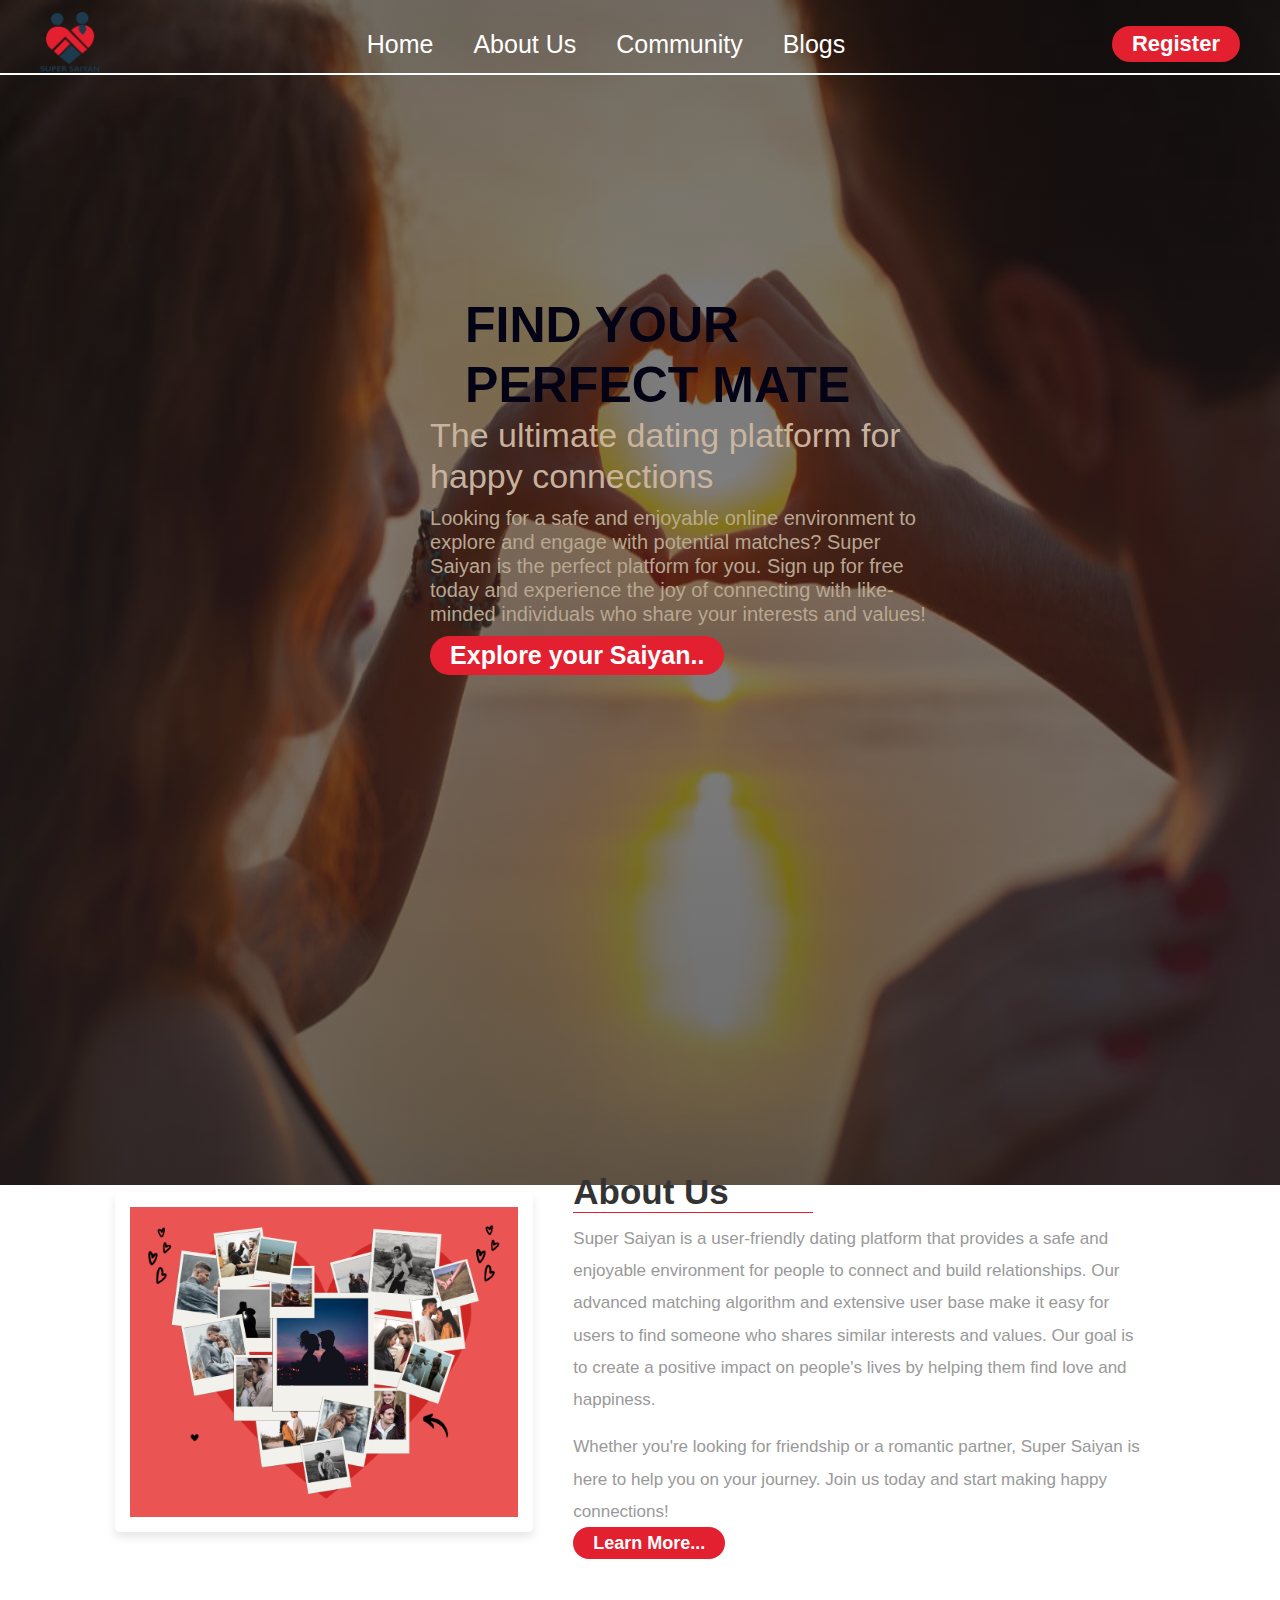
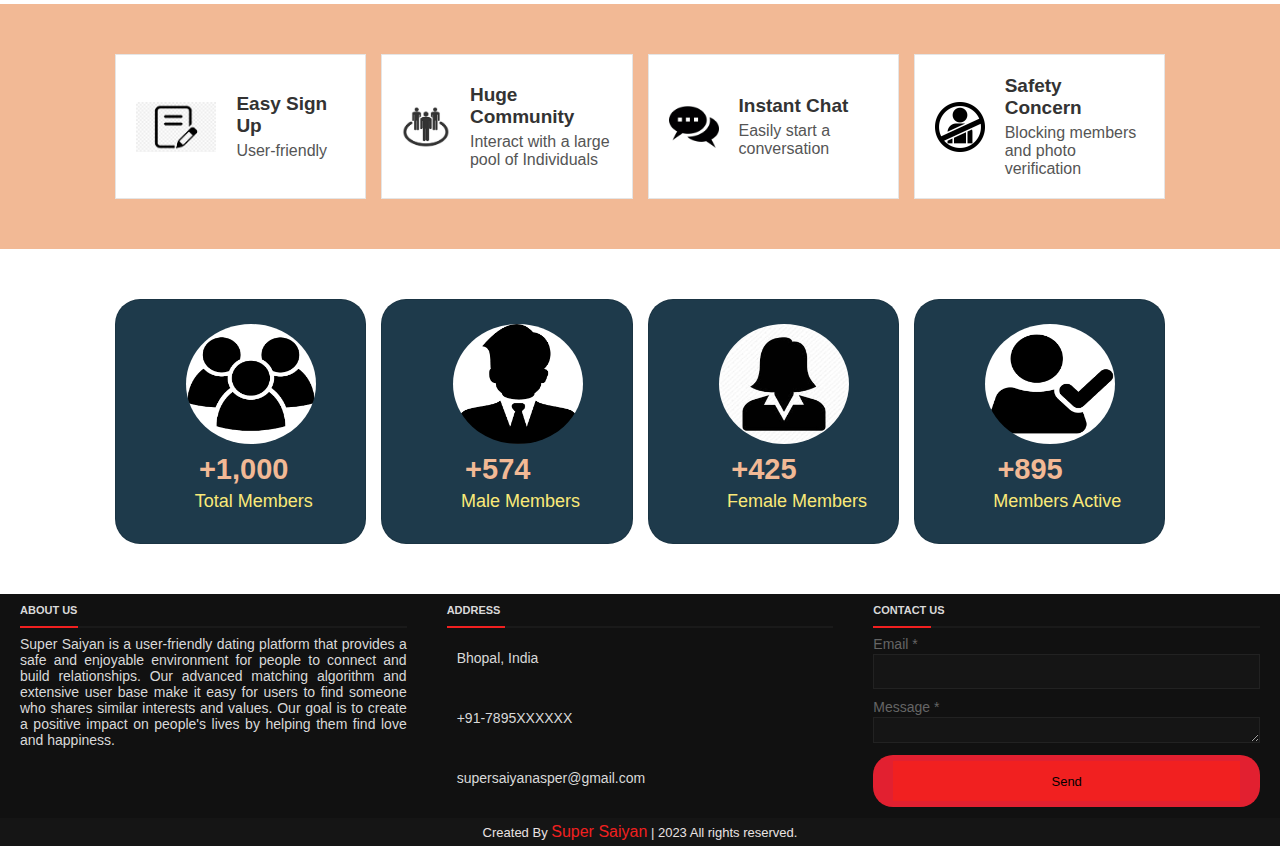
<file: index.html>
<!DOCTYPE html>
<html lang="en">
  <head>
    <meta charset="UTF-8" />
    <meta http-equiv="X-UA-Compatible" content="IE=edge" />
    <meta name="viewport" content="width=device-width, initial-scale=1.0" />
    <title>Supersaiyan</title>
    <link
      rel="stylesheet"
      href="https://cdnjs.cloudflare.com/ajax/libs/font-awesome/6.3.0/css/all.min.css"
      integrity="sha512-SzlrxWUlpfuzQ+pcUCosxcglQRNAq/DZjVsC0lE40xsADsfeQoEypE+enwcOiGjk/bSuGGKHEyjSoQ1zVisanQ=="
      crossorigin="anonymous"
      referrerpolicy="no-referrer"
    />
    <link rel="stylesheet" href="style.css" />
    <link rel="shortcut icon" href="/images/blog/favicon.ico" type="image/x-icon">
  </head>
  <body>
    <header>
      <div class="navbar">
        <div class="logo">
          <img src="./images/index/supersaiyan_logo.png" alt="" />
        </div>
        <ul class="links">
          <li><a href="index.html">Home</a></li>
          <li><a href="#About">About Us</a></li>
          <li><a href="form.html">Community</a></li>
          <!-- <li><a href="index.html">Statistics</a></li> -->
          <li><a href="blog.html">Blogs</a></li>
          <!-- <li><a href="index.html">Contact</a></li> -->
        </ul>
        <a href="form.html" class="action">Register</a>
        <div class="toggle">
          <i class="fa-solid fa-bars"></i>
        </div>
      </div>
      <div class="dropdown">
        <li><a href="index.html">Home</a></li>
        <li><a href="#About">About Us</a></li>
        <li><a href="form.html">Community</a></li>
        <!-- <li><a href="index.html">Statistics</a></li> -->
        <li><a href="blog.html">Blogs</a></li>
        <!-- <li><a href="index.html">Contact</a></li> -->
        <li><a href="form.html" class="action">Register</a></li>
      </div>
    </header>
    <div class="header-border"></div>

    <section class="home" id="home">
      <div class="content">
        <h3>FIND YOUR PERFECT MATE</h3>
        <span> The ultimate dating platform for happy connections</span>
        <p>
            Looking for a safe and enjoyable online environment to explore and engage with potential matches? Super Saiyan is the perfect platform for you.  Sign up for free today and experience the joy of connecting with like-minded individuals who share your interests and values!
        </p>
        <button class="action">
          <a href="form.html" target="_blank" id="button">Explore your Saiyan..</a>
        </button>
      </div>
    </section>

    <section class="about" id="About">
      <div class="row">
        <div class="img1">
          <img src="./images/index/1000032528.png" alt="#" />
        </div>

        <div class="content">
          <h3>About Us</h3>
          <div class="border"></div>

          <p>
            Super Saiyan is a user-friendly dating platform that provides a safe and enjoyable environment for people to connect and build relationships. Our advanced matching algorithm and extensive user base make it easy for users to find someone who shares similar interests and values. Our goal is to create a positive impact on people's lives by helping them find love and happiness. 

           
          </p>
          <p>
            Whether you're looking for friendship or a romantic partner, Super Saiyan is here to help you on your journey. Join us today and start making happy connections!
          </p>
          <a href="#" class="btn">Learn More...</a>
        </div>
      </div>
    </section>

    <section class="icons-container">
      <div class="icons">
        <img src="./images/index/images (7).png" alt="" />
        <div class="info">
          <h3>Easy Sign Up</h3>
          <span>User-friendly</span>
        </div>
      </div>

      <div class="icons">
        <img src="./images/index/community-icon-11.jpg" alt="" />
        <div class="info">
          <h3>Huge Community</h3>
          <span>Interact with a large pool of Individuals </span>
        </div>
      </div>

      <div class="icons">
        <img src="./images/index/14558.png" alt="" />
        <div class="info">
          <h3>Instant Chat</h3>
          <span>Easily start a conversation</span>
        </div>
      </div>

      <div class="icons">
        <img src="./images/index/images (8).png" alt="" />
        <div class="info">
          <h3>Safety Concern</h3>
          <span>Blocking members and photo verification</span>
        </div>
      </div>
    </section>

    <section class="stats-container">
      <div class="stats">
        <img src="./images/index/images (17).png" alt="" />
        <div class="stat-info">
          <h3>+1,000</h3>
          <span>Total Members</span>
        </div>
      </div>
      <div class="stats">
        <img src="./images/index/images (15).png" alt="" />
        <div class="stat-info">
          <h3>+574</h3>
          <span>Male Members</span>
        </div>
      </div>
      <div class="stats">
        <img src="./images/index/download (3).jpeg" alt="" />
        <div class="stat-info">
          <h3>+425</h3>
          <span>Female Members</span>
        </div>
      </div>
      <div class="stats">
        <img src="./images/index/images (18).png" alt="" />
        <div class="stat-info">
          <h3>+895</h3>
          <span>Members Active</span>
        </div>
      </div>
    </section>

        <footer>
          <div class="main-content">
            <div class="left box">
              <h2>About us</h2>
              <div class="content">
                <p>
                    Super Saiyan is a user-friendly dating platform that provides a safe and enjoyable environment for people to connect and build relationships. Our advanced matching algorithm and extensive user base make it easy for users to find someone who shares similar interests and values. Our goal is to create a positive impact on people's lives by helping them find love and happiness.
                </p>
                <div class="social">
                  <a href="https://facebook.com/coding.np"
                    ><span class="fab fa-facebook-f"></span
                  ></a>
                  <a href="#"><span class="fab fa-twitter"></span></a>
                  <a href="https://instagram.com/s_uper_saiyan?igshid=YmMyMTA2M2Y="
                    target="_blank"><span class="fab fa-instagram"></span
                  ></a>
                  <a href="https://youtube.com/c/codingnepal"
                    ><span class="fab fa-youtube"></span
                  ></a>
                </div>
              </div>
            </div>
            <div class="center box">
              <h2>Address</h2>
              <div class="content">
                <div class="place">
                  <span class="fas fa-map-marker-alt"></span>
                  <span class="text">Bhopal, India</span>
                </div>
                <div class="phone">
                  <span class="fas fa-phone-alt"></span>
                  <span class="text">+91-7895XXXXXX</span>
                </div>
                <div class="email">
                  <span class="fas fa-envelope"></span>
                  <span class="text">supersaiyanasper@gmail.com</span>
                </div>
              </div>
            </div>
            <div class="right box">
              <h2>Contact us</h2>
              <div class="content">
                <form action="#">
                  <div class="email">
                    <div class="text">Email *</div>
                    <input type="email" required />
                  </div>
                  <div class="msg">
                    <div class="text">Message *</div>
                    <textarea rows="2" cols="25" required></textarea>
                  </div>
                  <div class="btn"><button type="submit">Send</button></div>
                </form>
              </div>
            </div>
          </div>
          <div class="bottom">
            <center>
              <span class="credit"
                >Created By
                <a href="#">Super Saiyan</a> |
              </span>
              <span class="far fa-copyright"></span
              ><span> 2023 All rights reserved.</span>
            </center>
          </div>
        </footer>
 
    <script>
      const toggleBtn = document.querySelector(".toggle");
      const btnIcon = document.querySelector(".toggle i");
      const dropdownMenu = document.querySelector(".dropdown");

      toggleBtn.onclick = function () {
        dropdownMenu.classList.toggle("dropdown");
        const isOpen = dropdownMenu.classList.contains("dropdown");
        btnIcon.classList = isOpen ? "fa-solid fa-bars" : "fa-solid fa-xmark";
      };
    </script>
  </body>
</html>
</file>
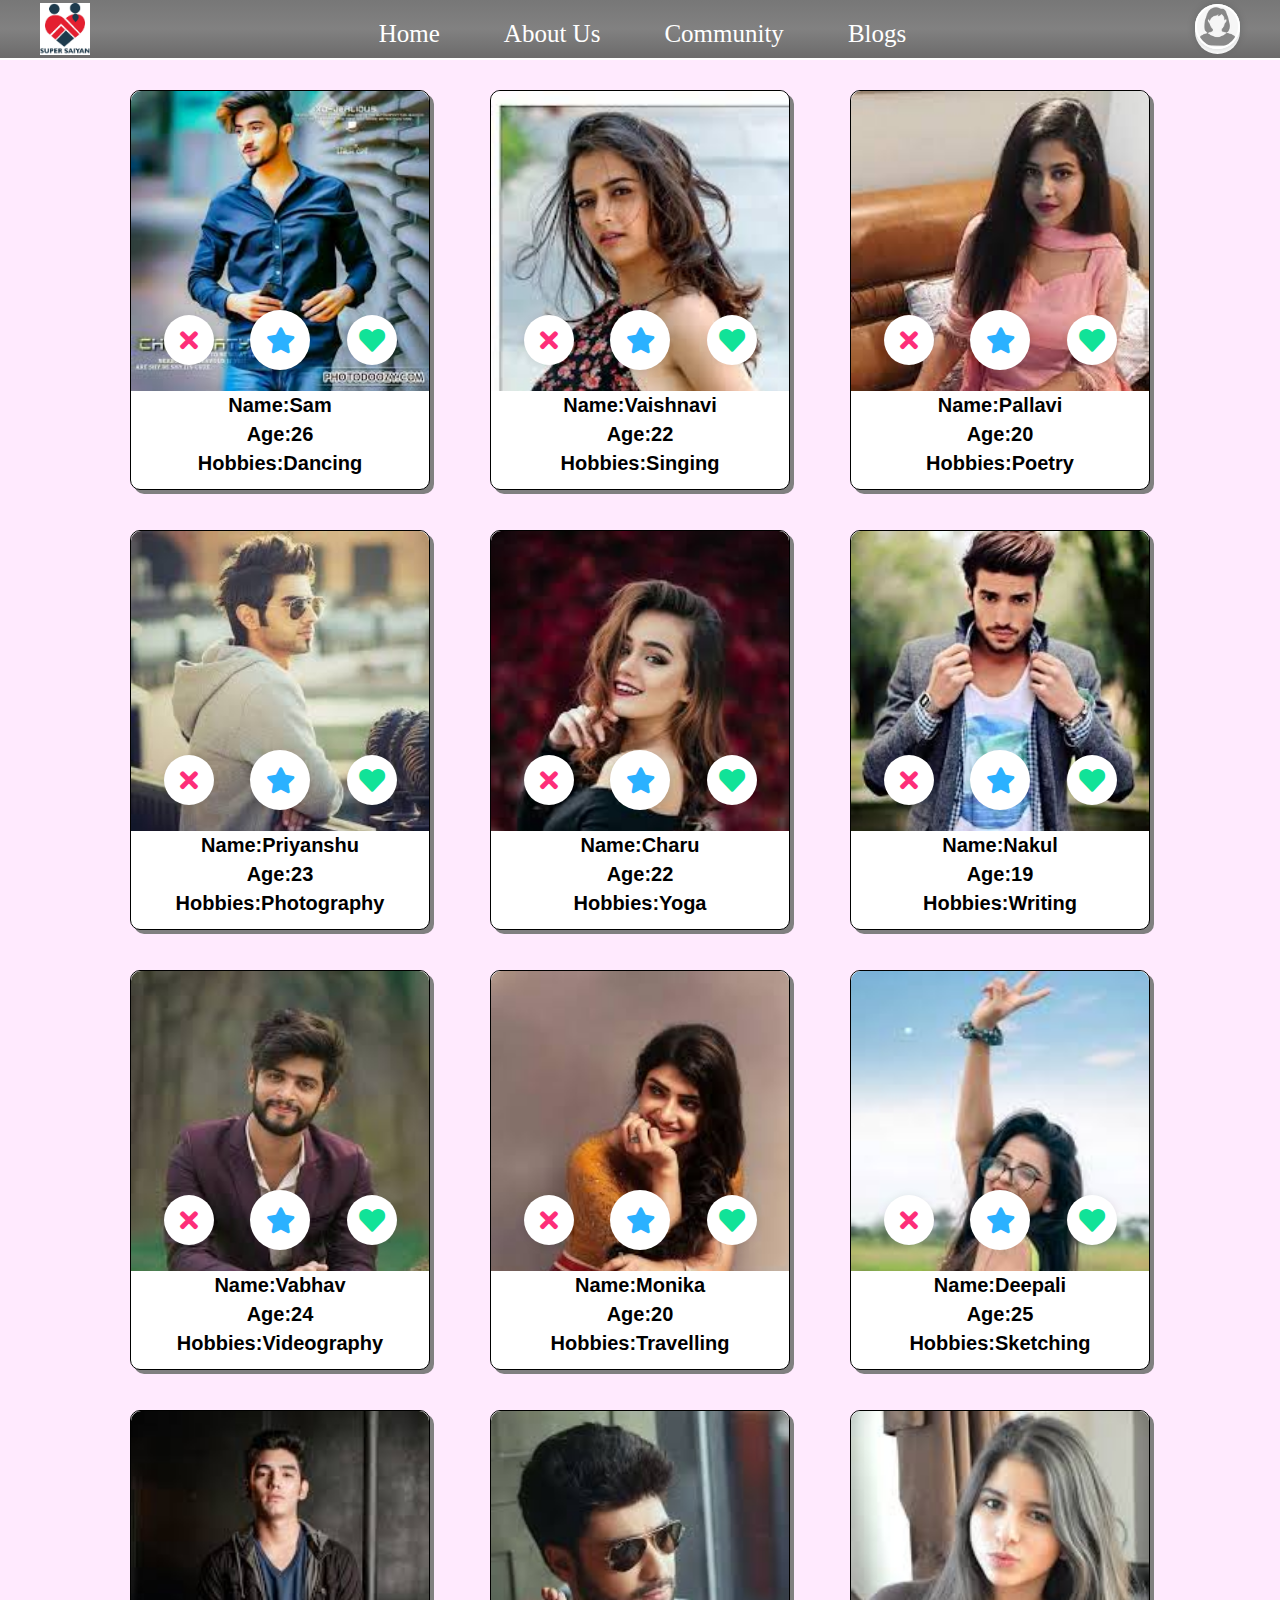
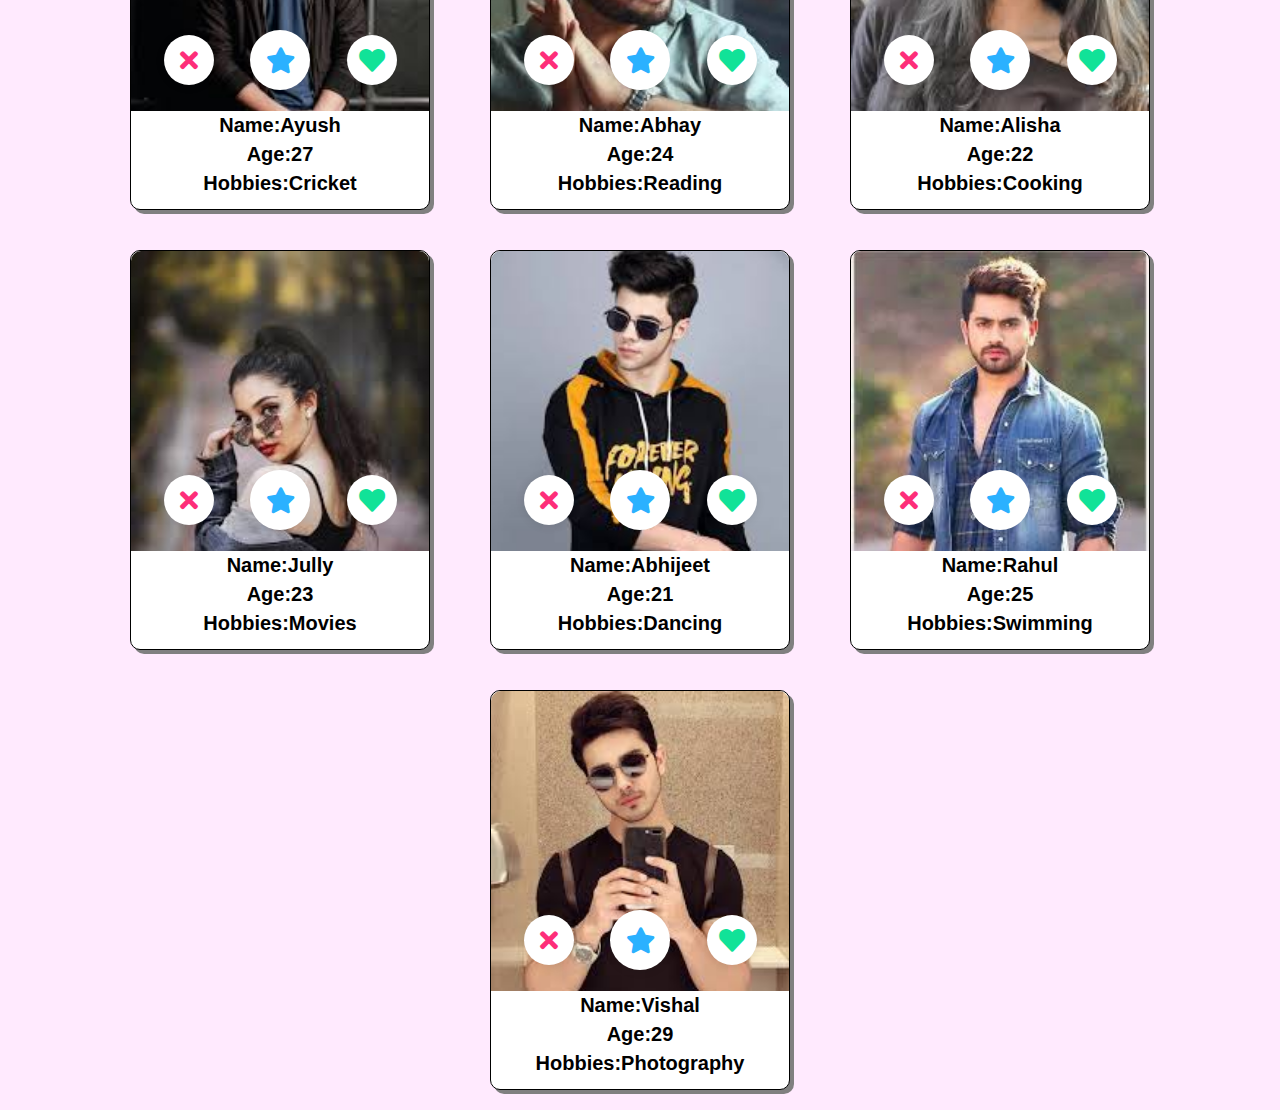
<file: community.html>
<!DOCTYPE html>
<html lang="en">
<head>
    <meta charset="UTF-8">
    <meta http-equiv="X-UA-Compatible" content="IE=edge">
    <meta name="viewport" content="width=device-width, initial-scale=1.0">
    <title>Supersaiyan/Community</title>
    <link rel="stylesheet" href="community.css">
    <link rel="stylesheet" href="https://cdnjs.cloudflare.com/ajax/libs/font-awesome/5.13.0/css/all.min.css"/>
    <link rel="stylesheet" href="https://cdnjs.cloudflare.com/ajax/libs/font-awesome/6.3.0/css/all.min.css" integrity="sha512-SzlrxWUlpfuzQ+pcUCosxcglQRNAq/DZjVsC0lE40xsADsfeQoEypE+enwcOiGjk/bSuGGKHEyjSoQ1zVisanQ==" crossorigin="anonymous" referrerpolicy="no-referrer" />
    <link rel="shortcut icon" href="/images/community/favicon.ico" type="image/x-icon">
</head>
<body>

    <header>
        <div class="navbar">
            <div class="logo"><img src="images/community/-6118549228528711158_121.jpg" alt=""></div>
            <ul class="links">
                <li><a href="index.html">Home</a></li>
                <li><a href="index.html">About Us</a></li>
                <li><a href="community.html">Community</a></li>
                <!-- <li><a href="#">Statistics</a></li> -->
                <li><a href="blog.html">Blogs</a></li>
                <!-- <li><a href="#">Contact</a></li> -->
            </ul>
            <a href="#" class="action"> <img  class="profile" src="[data-uri]" alt="" /></a>
            <div class="toggle">
                <i class="fa-solid fa-bars"></i>
            </div>
        </div>
        <div class="dropdown">
            <li><a href="index.html">Home</a></li>
            <li><a href="index.html">About Us</a></li>
            <li><a href="community.html">Community</a></li>
            <!-- <li><a href="Statistics">Statistics</a></li> -->
            <li><a href="blog.html">Blogs</a></li>
            <!-- <li><a href="Contact">Contact</a></li> -->
            <li><a href="#" class="action"> <img  class="profile" src="[data-uri]" alt="" /></a></li>                 
        </div>
        
    </header>
    <div class="header-border"></div>
    <script>
        const toggleBtn=document.querySelector('.toggle');
        const btnIcon=document.querySelector('.toggle i');
        const dropdownMenu=document.querySelector('.dropdown');

        toggleBtn.onclick = function()
        {
            dropdownMenu.classList.toggle('dropdown')
            const isOpen = dropdownMenu.classList.contains('dropdown');
            btnIcon.classList = isOpen ? "fa-solid fa-bars" : "fa-solid fa-xmark"
            
        }
    </script>


    <!-- body  -->

        
            <!-- <div class="left">
			    <div class="header">
			    	<div>
                    <img  class="profile" src="[data-uri]" alt="" />
                    <img class="profile" src="comunity/vinayak.jpg" alt="">
			    	</div>
				    <div class="profiletext">Vinayak_21</div>
			    </div>
			    <div class="menu">
                    <ul>
                        <li> <button class="matches"> <a href="#match"> Matches </a></button></li>
					    <li> <button class="messages"> <a href="#message"> Messages </a></button></li>
				    </ul>
			    </div>
                <div class="messagecontainer">
                
                    <div class="matchsection" id="match">
                        <div class="para">Your matches will be shown here!</div>
                    </div>
                    <div class="messagesection" id="message">
                        <div class="para">Your messages will be shown here!</div> 
                    </div>
                </div>
            </div> -->






            
            <div class="right">
                <!-- this is repeating thing  -->
                <div class="flexbox">
                    <div class="image" id="flexitem1">
                        <div class="buttons">
                            <div class="no">
                                <i class="fas fa-times"></i>
                            </div>
                            <div class="star">
                                <i class="fas fa-star fa"></i>
                            </div>
                            <div class="heart">
                                <i class="fas fa-heart"></i>
                            </div>
                        </div>
                    </div>         
                        <div class="content">
                              
                            <h3>Name:Sam</h3>
                            <h3>Age:26</h3>
                            <h3>Hobbies:Dancing</h3>
                        </div>
                </div>   
                <div class="flexbox">
                    <div class="image" id="flexitem2">
                        <div class="buttons">
                            <div class="no">
                                <i class="fas fa-times"></i>
                            </div>
                            <div class="star">
                                <i class="fas fa-star fa"></i>
                            </div>
                            <div class="heart">
                                <i class="fas fa-heart"></i>
                            </div>
                        </div>
                    </div>         
                        <div class="content">
                              
                            <h3>Name:Vaishnavi</h3>
                            <h3>Age:22</h3>
                            <h3>Hobbies:Singing</h3>
                        </div>
                </div>   
                <div class="flexbox">
                    <div class="image" id="flexitem3">
                        <div class="buttons">
                            <div class="no">
                                <i class="fas fa-times"></i>
                            </div>
                            <div class="star">
                                <i class="fas fa-star fa"></i>
                            </div>
                            <div class="heart">
                                <i class="fas fa-heart"></i>
                            </div>
                        </div>
                    </div>         
                        <div class="content">
                              
                            <h3>Name:Pallavi</h3>
                            <h3>Age:20</h3>
                            <h3>Hobbies:Poetry</h3>
                        </div>
                </div>   
                <div class="flexbox">
                    <div class="image" id="flexitem4">
                        <div class="buttons">
                            <div class="no">
                                <i class="fas fa-times"></i>
                            </div>
                            <div class="star">
                                <i class="fas fa-star fa"></i>
                            </div>
                            <div class="heart">
                                <i class="fas fa-heart"></i>
                            </div>
                        </div>
                    </div>         
                        <div class="content">
                              
                            <h3>Name:Priyanshu</h3>
                            <h3>Age:23</h3>
                            <h3>Hobbies:Photography</h3>
                        </div>
                </div>   
                <div class="flexbox">
                    <div class="image" id="flexitem5">
                        <div class="buttons">
                            <div class="no">
                                <i class="fas fa-times"></i>
                            </div>
                            <div class="star">
                                <i class="fas fa-star fa"></i>
                            </div>
                            <div class="heart">
                                <i class="fas fa-heart"></i>
                            </div>
                        </div>
                    </div>         
                        <div class="content">
                              
                            <h3>Name:Charu</h3>
                            <h3>Age:22</h3>
                            <h3>Hobbies:Yoga</h3>
                        </div>
                </div>   
                <div class="flexbox">
                    <div class="image" id="flexitem6">
                        <div class="buttons">
                            <div class="no">
                                <i class="fas fa-times"></i>
                            </div>
                            <div class="star">
                                <i class="fas fa-star fa"></i>
                            </div>
                            <div class="heart">
                                <i class="fas fa-heart"></i>
                            </div>
                        </div>
                    </div>         
                        <div class="content">
                              
                            <h3>Name:Nakul</h3>
                            <h3>Age:19</h3>
                            <h3>Hobbies:Writing</h3>
                        </div>
                </div>   
                <div class="flexbox">
                    <div class="image" id="flexitem7">
                        <div class="buttons">
                            <div class="no">
                                <i class="fas fa-times"></i>
                            </div>
                            <div class="star">
                                <i class="fas fa-star fa"></i>
                            </div>
                            <div class="heart">
                                <i class="fas fa-heart"></i>
                            </div>
                        </div>
                    </div>         
                        <div class="content">
                              
                            <h3>Name:Vabhav</h3>
                            <h3>Age:24</h3>
                            <h3>Hobbies:Videography</h3>
                        </div>
                </div>   
                <div class="flexbox">
                    <div class="image" id="flexitem8">
                        <div class="buttons">
                            <div class="no">
                                <i class="fas fa-times"></i>
                            </div>
                            <div class="star">
                                <i class="fas fa-star fa"></i>
                            </div>
                            <div class="heart">
                                <i class="fas fa-heart"></i>
                            </div>
                        </div>
                    </div>         
                        <div class="content">
                              
                            <h3>Name:Monika</h3>
                            <h3>Age:20</h3>
                            <h3>Hobbies:Travelling</h3>
                        </div>
                </div>   
                
                <div class="flexbox">
                    <div class="image" id="flexitem9">
                        <div class="buttons">
                            <div class="no">
                                <i class="fas fa-times"></i>
                            </div>
                            <div class="star">
                                <i class="fas fa-star fa"></i>
                            </div>
                            <div class="heart">
                                <i class="fas fa-heart"></i>
                            </div>
                        </div>
                    </div>         
                        <div class="content">
                              
                            <h3>Name:Deepali</h3>
                            <h3>Age:25</h3>
                            <h3>Hobbies:Sketching</h3>
                        </div>
                </div>   
                <div class="flexbox">
                    <div class="image" id="flexitem10">
                        <div class="buttons">
                            <div class="no">
                                <i class="fas fa-times"></i>
                            </div>
                            <div class="star">
                                <i class="fas fa-star fa"></i>
                            </div>
                            <div class="heart">
                                <i class="fas fa-heart"></i>
                            </div>
                        </div>
                    </div>         
                        <div class="content">
                              
                            <h3>Name:Ayush</h3>
                            <h3>Age:27</h3>
                            <h3>Hobbies:Cricket</h3>
                        </div>
                </div>   
                <div class="flexbox">
                    <div class="image" id="flexitem11">
                        <div class="buttons">
                            <div class="no">
                                <i class="fas fa-times"></i>
                            </div>
                            <div class="star">
                                <i class="fas fa-star fa"></i>
                            </div>
                            <div class="heart">
                                <i class="fas fa-heart"></i>
                            </div>
                        </div>
                    </div>         
                        <div class="content">
                              
                            <h3>Name:Abhay</h3>
                            <h3>Age:24</h3>
                            <h3>Hobbies:Reading</h3>
                        </div>
                </div>   
                <div class="flexbox">
                    <div class="image" id="flexitem12">
                        <div class="buttons">
                            <div class="no">
                                <i class="fas fa-times"></i>
                            </div>
                            <div class="star">
                                <i class="fas fa-star fa"></i>
                            </div>
                            <div class="heart">
                                <i class="fas fa-heart"></i>
                            </div>
                        </div>
                    </div>         
                        <div class="content">
                              
                            <h3>Name:Alisha</h3>
                            <h3>Age:22</h3>
                            <h3>Hobbies:Cooking</h3>
                        </div>
                </div>   
                <div class="flexbox">
                    <div class="image" id="flexitem13">
                        <div class="buttons">
                            <div class="no">
                                <i class="fas fa-times"></i>
                            </div>
                            <div class="star">
                                <i class="fas fa-star fa"></i>
                            </div>
                            <div class="heart">
                                <i class="fas fa-heart"></i>
                            </div>
                        </div>
                    </div>         
                        <div class="content">
                              
                            <h3>Name:Jully</h3>
                            <h3>Age:23</h3>
                            <h3>Hobbies:Movies</h3>
                        </div>
                </div>   
                <div class="flexbox">
                    <div class="image" id="flexitem14">
                        <div class="buttons">
                            <div class="no">
                                <i class="fas fa-times"></i>
                            </div>
                            <div class="star">
                                <i class="fas fa-star fa"></i>
                            </div>
                            <div class="heart">
                                <i class="fas fa-heart"></i>
                            </div>
                        </div>
                    </div>         
                        <div class="content">
                              
                            <h3>Name:Abhijeet</h3>
                            <h3>Age:21</h3>
                            <h3>Hobbies:Dancing<h3>
                        </div>
                </div>   
                <div class="flexbox">
                    <div class="image" id="flexitem15">
                        <div class="buttons">
                            <div class="no">
                                <i class="fas fa-times"></i>
                            </div>
                            <div class="star">
                                <i class="fas fa-star fa"></i>
                            </div>
                            <div class="heart">
                                <i class="fas fa-heart"></i>
                            </div>
                        </div>
                    </div>         
                        <div class="content">
                              
                            <h3>Name:Rahul</h3>
                            <h3>Age:25</h3>
                            <h3>Hobbies:Swimming</h3>
                        </div>
                </div>   
                <div class="flexbox">
                    <div class="image" id="flexitem16">
                        <div class="buttons">
                            <div class="no">
                                <i class="fas fa-times"></i>
                            </div>
                            <div class="star">
                                <i class="fas fa-star fa"></i>
                            </div>
                            <div class="heart">
                                <i class="fas fa-heart"></i>
                            </div>
                        </div>
                    </div>         
                        <div class="content">
                              
                            <h3>Name:Vishal</h3>
                            <h3>Age:29</h3>
                            <h3>Hobbies:Photography</h3>
                        </div>
                </div>   
                

            </div>


            <!-- <footer>
                <div class="main-content">
                  <div class="left box">
                    <h2>About us</h2>
                    <div class="content">
                      <p>
                          Super Saiyan is a user-friendly dating platform that provides a safe and enjoyable environment for people to connect and build relationships. Our advanced matching algorithm and extensive user base make it easy for users to find someone who shares similar interests and values. Our goal is to create a positive impact on people's lives by helping them find love and happiness.
                      </p>
                      <div class="social">
                        <a href="https://facebook.com/coding.np"
                          ><span class="fab fa-facebook-f"></span
                        ></a>
                        <a href="#"><span class="fab fa-twitter"></span></a>
                        <a href="https://instagram.com/coding.np"
                          ><span class="fab fa-instagram"></span
                        ></a>
                        <a href="https://youtube.com/c/codingnepal"
                          ><span class="fab fa-youtube"></span
                        ></a>
                      </div>
                    </div>
                  </div>
                  <div class="center box">
                    <h2>Address</h2>
                    <div class="content">
                      <div class="place">
                        <span class="fas fa-map-marker-alt"></span>
                        <span class="text">Bhopal, India</span>
                      </div>
                      <div class="phone">
                        <span class="fas fa-phone-alt"></span>
                        <span class="text">+91-7895XXXXXX</span>
                      </div>
                      <div class="email">
                        <span class="fas fa-envelope"></span>
                        <span class="text">supersaiyanasper@gmail.com</span>
                      </div>
                    </div>
                  </div>
                  <div class="right box">
                    <h2>Contact us</h2>
                    <div class="content">
                      <form action="#">
                        <div class="email">
                          <div class="text">Email *</div>
                          <input type="email" required />
                        </div>
                        <div class="msg">
                          <div class="text">Message *</div>
                          <textarea rows="2" cols="25" required></textarea>
                        </div>
                        <div class="btn"><button type="submit">Send</button></div>
                      </form>
                    </div>
                  </div>
                </div>
                <div class="bottom">
                  <center>
                    <span class="credit"
                      >Created By
                      <a href="#">Super Saiyan</a> |
                    </span>
                    <span class="far fa-copyright"></span
                    ><span> 2023 All rights reserved.</span>
                  </center>
                </div>
              </footer> -->
       
      
            
                
        </body>
        </html>
</file>
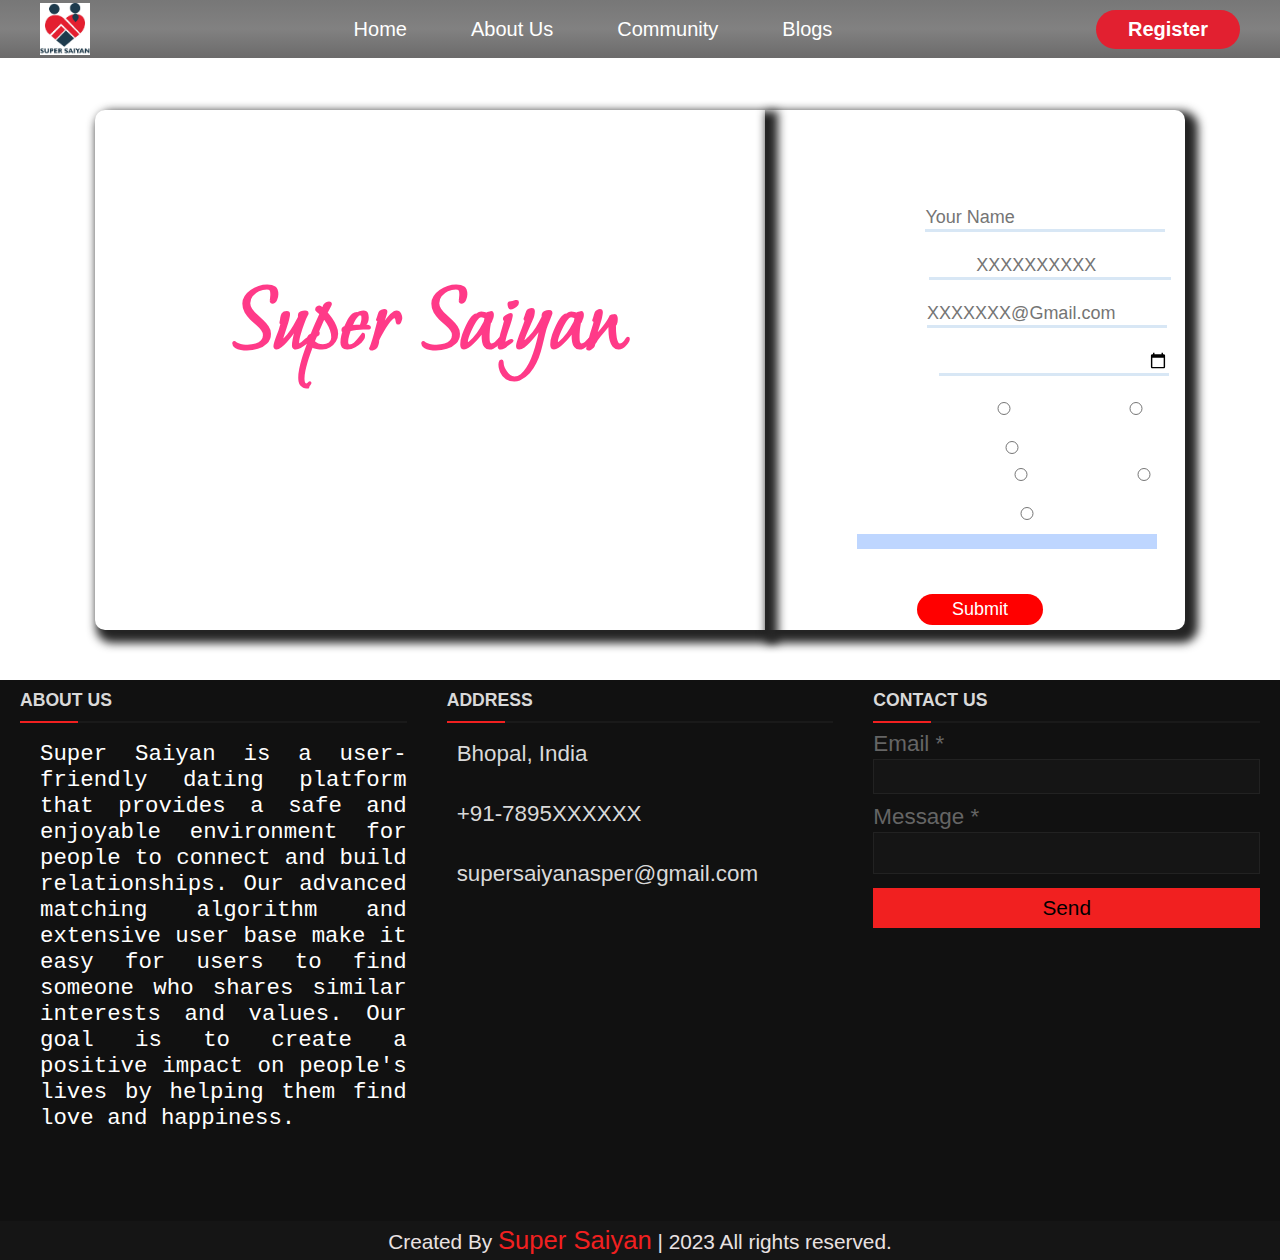
<file: form.html>
<!-- ABH MAT KR  -->

<!DOCTYPE html>
<html lang="en">
<head>
    <meta charset="UTF-8">
    <meta http-equiv="X-UA-Compatible" content="IE=edge">
    <meta name="viewport" content="width=device-width, initial-scale=1.0">
    <title>Supersaiyan/Registration</title>
    <link rel="stylesheet" href="form.css">
    <link rel="preconnect" href="https://fonts.googleapis.com">
    <link rel="preconnect" href="https://fonts.gstatic.com" crossorigin>
    <link href="https://fonts.googleapis.com/css2?family=Moon+Dance&display=swap" rel="stylesheet">
    <link href="https://fonts.googleapis.com/css2?family=Delicious+Handrawn&family=Moon+Dance&display=swap" rel="stylesheet">
    <link rel="stylesheet" href="https://cdnjs.cloudflare.com/ajax/libs/font-awesome/6.3.0/css/all.min.css" integrity="sha512-SzlrxWUlpfuzQ+pcUCosxcglQRNAq/DZjVsC0lE40xsADsfeQoEypE+enwcOiGjk/bSuGGKHEyjSoQ1zVisanQ==" crossorigin="anonymous" referrerpolicy="no-referrer" />
    <link rel="shortcut icon" href="/images/form/favicon.ico" type="image/x-icon">
</head>
<body>
    <header>
        <div class="navbar">
            <div class="logo"><img src="images/form/-6118549228528711158_121.jpg" alt=""></div>
            <ul class="links">
                <li><a href="index.html">Home</a></li>
                <li><a href="index.html">About Us</a></li>
                <li><a href="#">Community</a></li>
                <!-- <li><a href="#">Statistics</a></li> -->
                <li><a href="blog.html">Blogs</a></li>
                <!-- <li><a href="#">Contact</a></li> -->
            </ul>
            <a href="#" class="action">Register</a>
            <div class="toggle"> 
                <i class="fa-solid fa-bars"></i>
            </div>
        </div>
        <div class="dropdown">
            <li><a href="index.html">Home</a></li>
            <li><a href="index.html">About Us</a></li>
            <li><a href="#">Community</a></li>
            <!-- <li><a href="#">Statistics</a></li> -->
            <li><a href="blog.html">Blogs</a></li>
            <!-- <li><a href="#">Contact</a></li> -->
            <li><a href="#" class="action">Register</a></li>                 
        </div>
        
    </header>
    <div class="header-border"></div>
    <script>
        const toggleBtn=document.querySelector('.toggle');
        const btnIcon=document.querySelector('.toggle i');
        const dropdownMenu=document.querySelector('.dropdown');

        toggleBtn.onclick = function()
        {
            dropdownMenu.classList.toggle('dropdown')
            const isOpen = dropdownMenu.classList.contains('dropdown');
            btnIcon.classList = isOpen ? "fa-solid fa-bars" : "fa-solid fa-xmark"
            
        }
    </script>


<!-- form  -->
   
        <div class="frame">
            <div  class="image">
                <h1 class="branding"> Super Saiyan </h1>
                <h1 class="tagline">Make Happy Connections</h1>
                
            </div>
            <div class="form">
                <h1 class="heading">Register yourself here</h1>
                <!-- here is name -->



                <P>Name:</P>
                <span class="details name same">
                    <input type="text" id="name" placeholder="Your Name">
                </span>
                <!-- here is mobile no. -->



                <P>Mobile no.:</P>
                <span class="details number same">
                    +91<input type="tel" id="number" placeholder="XXXXXXXXXX" maxlength="10">
                </span>
                <!-- here is gmail -->



                <P>Gmail:</P>
                <span class="details gmail same">
                    <input type="text" id="gmail" placeholder="XXXXXXX@Gmail.com">
                </span>
                <!-- here is date of birth -->



                <P>Date of birth:</P>
                <span class="details same">
                    <input type="date" id="date" placeholder="">
                </span>
                <!-- here is gender -->



                <P>Gender:</P>
                <span class="details borderless" id="gender">

                    <span  id="male"> Male: <input class="gender" type="radio" name="gender"> </span> 
                    <span id="female"> Female: <input class="gender" type="radio" name="gender"></span>
                    <span  id="others"> Others: <input class="gender" type="radio" name="gender"></span>
                </span>
                <!-- here is marital status -->



                <P>Marital status:</P>
                <span class="details borderless" id="marital">
                    <span id="single"> Single: <input class="marital" type="radio" name="marital"></span>
                    <span id="married"> Married <input class="marital" type="radio" name="marital"></span>
                    <span id="divorced"> Divorced: <input class="marital" type="radio" name="marital"></span>
                </span>
                <!-- interest -->
                <P>Hobby:</P>
                    <textarea class="hobby" placeholder="Write your hobbies here!" rows="1" >
                        </textarea>
        
               
                 
                <div class="outerbutton">

                    <a href="community.html"><input type="submit" class=" button"></a>
                </div>
            




                

            </div> 
        </div>



        <!-- foteer  -->


        <footer>
            <div class="main-content">
              <div class="left box">
                <h2>About us</h2>
                <div class="content">
                  <p>
                      Super Saiyan is a user-friendly dating platform that provides a safe and enjoyable environment for people to connect and build relationships. Our advanced matching algorithm and extensive user base make it easy for users to find someone who shares similar interests and values. Our goal is to create a positive impact on people's lives by helping them find love and happiness.
                  </p>
                  <div class="social">
                    <a href="https://facebook.com/coding.np"
                      ><span class="fab fa-facebook-f"></span
                    ></a>
                    <a href="#"><span class="fab fa-twitter"></span></a>
                    <a href="https://instagram.com/s_uper_saiyan?igshid=YmMyMTA2M2Y="
                      ><span class="fab fa-instagram"></span
                    ></a>
                    <a href="https://youtube.com/c/codingnepal"
                      ><span class="fab fa-youtube"></span
                    ></a>
                  </div>
                </div>
              </div>
              <div class="center box">
                <h2>Address</h2>
                <div class="content">
                  <div class="place">
                    <span class="fas fa-map-marker-alt"></span>
                    <span class="text">Bhopal, India</span>
                  </div>
                  <div class="phone">
                    <span class="fas fa-phone-alt"></span>
                    <span class="text">+91-7895XXXXXX</span>
                  </div>
                  <div class="email">
                    <span class="fas fa-envelope"></span>
                    <span class="text">supersaiyanasper@gmail.com</span>
                  </div>
                </div>
              </div>
              <div class="right box">
                <h2>Contact us</h2>
                <div class="content">
                  <form action="#">
                    <div class="email">
                      <div class="text">Email *</div>
                      <input type="email" required />
                    </div>
                    <div class="msg">
                      <div class="text">Message *</div>
                      <textarea rows="2" cols="25" required></textarea>
                    </div>
                    <div class="btn"><button type="submit">Send</button></div>
                  </form>
                </div>
              </div>
            </div>
            <div class="bottom">
              <center>
                <span class="credit"
                  >Created By
                  <a href="#">Super Saiyan</a> |
                </span>
                <span class="far fa-copyright"></span
                ><span> 2023 All rights reserved.</span>
              </center>
            </div>
          </footer>
   
      


</body>
</html>
</file>
<file: style.css>
@import url("http://fonts.googleapis.com/css?family=Open+Sans:400,700");
@import url("https://fonts.googleapis.com/css?family=Poppins:400,500,600,700&display=swap");
* {
  margin: 0;
  padding: 0;
  box-sizing: border-box;
  font-family: sans-serif;
}
body {
  background-image: linear-gradient(
      rgba(21, 21, 21, 0.579),
      rgba(36, 35, 35, 0.574),
      rgba(36, 35, 35, 0.673)
    ),
    url(./images/index/IMG-20230323-WA0008.jpg);
  background-size: 100% 100%;
  background-repeat: no-repeat;
  height: 130vh;
}
html {
  font-size: 62.5%;
  scroll-behavior: smooth;
  scroll-padding-top: 6rem;
  overflow-x: hidden;
}

section {
  padding: 2rem 9%;
}
.toggle {
  color: white;
  font-size: 1.9rem;
  cursor: pointer;
  display: none;
}
li {
  list-style: none;
}
a {
  text-decoration: none;
  color: white;
  font-size: 2.5rem;
}
a:hover {
  color: #e22030;
}
header {
  position: relative;
  padding: 0 2rem;
}
.navbar {
  width: 100%;
  height: 58px;
  max-width: 1200px;
  margin: 0 auto 0;
  display: flex;
  align-items: center;
  justify-content: space-between;
  margin-top: 15px;
}
.navbar .logo img {
  width: 60px;
}
.navbar .links {
  display: flex;
  gap: 4rem;
}
.action {
  background-color: #e22030;
  color: white;
  padding: 0.5rem 2rem;
  border: none;
  border-radius: 20px;
  font-size: 2.2rem;
  font-weight: bold;
  cursor: pointer;
  transition: scale 0.2 ease;
}
.action:hover {
  background-color: white;
  color: #e22030;
  scale: 1.05;
}
.dropdown {
  display: none;
  position: absolute;
  right: 2rem;
  top: 60px;
  width: 30 px;
  background: aqua;
  backdrop-filter: blur(15px);
  border-radius: 10px;
  overflow: hidden;
  height: 0;
  transition: height 0.2s cubic-bezier(0.175, 0.885, 0.32, 1.275);
}

.navbar .toggle {
  float: right;
}

.dropdown li {
  list-style: none;
  height: 35px;
  padding-left: 45%;
  margin-top: 5px;
}
.dropdown.action {
  width: 100%;
  display: flex;
  justify-content: center;
  margin-top: 5px;
}
.header-border {
  width: 100%;
  height: 1.5px;
  background-color: rgb(255, 255, 255);
}
.home {
  display: flex;
  align-items: center;
  min-height: 90vh;
}

.home .content {
  max-width: 50rem;
  margin-left: 30%;
  margin-right: 20%;
  margin-top: 0.1%;
}

.home .content h3 {
  font-size: 5rem;
  color: #040215;
  margin-left: 7%;
  line-height: 1.2;
  margin-top: 10px;
}

.home .content span {
  font-size: 3.4rem;
  color: #ccb6a0f8;
  padding: 1rem 0;
  line-height: 1.2;
}

.home .content p {
  font-size: 2rem;
  color: rgb(184, 167, 145);
  padding: 1rem 0;
  line-height: 1.2;
}

.about .row {
  display: flex;
  align-items: center;
  gap: 4rem;
  flex-wrap: wrap;
  padding: 25rem 0;
  padding-bottom: 3rem;
}

.about .row .img1 {
  flex: 1 1 40rem;
  position: relative;
}

.about .row .img1 img {
  width: 100%;
  border: 1.5rem solid #fff;
  border-radius: 0.5rem;
  box-shadow: 0 0.5rem 1rem rgba(0, 0, 0, 0.1);
  height: 40%;
  object-fit: cover;
  margin-top: 4%;
}
.about .row .content {
  flex: 15 1 30rem;
  margin-right: 20px;
}

.about .row .content h3 {
  margin-top: 3%;
  font-size: 3.5rem;
  color: #333;
}
.border {
  width: 240px;
  height: 1px;
  background: #e22030;
}

.btn {
  background-color: #e22030;
  color: white;
  padding: 0.6rem 2rem;
  border: none;
  border-radius: 20px;
  font-size: 1.8rem;
  font-weight: bold;
  cursor: pointer;
}
.btn:hover {
  background-color: white;
  color: #e22030;
}

.about .row .content p {
  font-size: 1.7rem;
  color: #999;
  padding: 0.5rem 0;
  padding-top: 1rem;
  line-height: 1.9;
}
.icons-container {
  background: #f2b995;
  display: flex;
  flex-wrap: wrap;
  gap: 1.5rem;
  padding-top: 5rem;
  padding-bottom: 5rem;
}

.icons-container .icons {
  background: #fff;
  border: 0.1rem solid rgba(0, 0, 0, 0.1);
  padding: 2rem;
  display: flex;
  align-items: center;
  flex: 1 1 25rem;
}

.icons-container .icons img {
  height: 5rem;
  margin-right: 2rem;
}

.icons-container .icons h3 {
  color: #333;
  padding-bottom: 0.5rem;
  font-size: 1.9rem;
}

.icons-container .icons span {
  color: #555;
  font-size: 1.6rem;
}

.stats-container {
  background: white;
  display: flex;
  flex-wrap: wrap;
  gap: 1.5rem;
  padding-top: 5rem;
  padding-bottom: 5rem;
}

.stats-container .stats {
  background: #1e3a4b;
  border: 0.1rem solid rgba(0, 0, 0, 0.1);
  padding: 2rem;
  align-items: center;
  flex: 1 1 25rem;
  border-radius: 25px;
  height: 245px;
}

.stats-container .stats img {
  height: 12rem;
  width: 13rem;
  margin-left: 24%;
  margin-top: 2%;
  border-radius: 50%;
}

.stats-container .stats h3 {
  color: #f2b995;
  padding-bottom: 0.5rem;
  font-size: 2.9rem;
  margin-left: 30%;
  margin-top: 3%;
}

.stats-container .stats span {
  color: #fae978;
  font-size: 1.8rem;
  margin-left: 28%;
  margin-top: 3%;
}

footer {
  bottom: 0px;
  width: 100%;
  background: #111;
  color: #d9d9d9;
}
.main-content {
  display: flex;
}
.main-content .box {
  flex-basis: 50%;
  padding: 10px 20px;
}
.box h2 {
  font-size: 1.1rem;
  font-weight: 600;
  text-transform: uppercase;
}
.box .content {
  margin: 20px 0 0 0;
  position: relative;
}
.box .content:before {
  position: absolute;
  content: "";
  top: -10px;
  height: 2px;
  width: 100%;
  background: #1a1a1a;
}
.box .content:after {
  position: absolute;
  content: "";
  height: 2px;
  width: 15%;
  background: #f12020;
  top: -10px;
}
.left .content p {
  text-align: justify;
  font-size: 1.4rem;
}
.left .content .social {
  margin: 20px 0 0 0;
}
.left .content .social a {
  padding: 0 2px;
}
.left .content .social a span {
  height: 40px;
  width: 40px;
  background: #1a1a1a;
  line-height: 40px;
  text-align: center;
  font-size: 18px;
  border-radius: 5px;
  transition: 0.3s;
}
.left .content .social a span:hover {
  background: #f12020;
}
.center .content .fas {
  font-size: 1.4375rem;
  background: #1a1a1a;
  height: 45px;
  width: 45px;
  line-height: 45px;
  text-align: center;
  border-radius: 50%;
  transition: 0.3s;
  cursor: pointer;
}
.center .content .fas:hover {
  background: #f12020;
}
.center .content .text {
  font-size: 1.4rem;
  font-weight: 500;
  padding-left: 10px;
}
.center .content .phone {
  margin: 15px 0;
}
.right form .text {
  font-size: 1.4rem;
  margin-bottom: 2px;
  color: #656565;
}
.right form .msg {
  margin-top: 10px;
}
.right form input,
.right form textarea {
  width: 100%;
  font-size: 1.0625rem;
  background: #151515;
  padding-left: 10px;
  border: 1px solid #222222;
}
.right form input:focus,
.right form textarea:focus {
  outline-color: #3498db;
}
.right form input {
  height: 35px;
}
.right form .btn {
  margin-top: 10px;
}
.right form .btn button {
  height: 40px;
  width: 100%;
  border: none;
  outline: none;
  background: #f12020;
  font-size: 1.3rem;
  font-weight: 500;
  cursor: pointer;
  transition: 0.3s;
}
.right form .btn button:hover {
  background: #000;
  color: white;
}
.bottom center {
  padding: 5px;
  font-size: 0.9375rem;
  background: #151515;
}
.bottom center span {
  color: #e9e2e2;
  font-size: 1.3rem;
}
.bottom center a {
  color: #f12020;
  text-decoration: none;
  font-size: 1.6rem;
}
.bottom center a:hover {
  text-decoration: underline;
}
@media screen and (max-width: 900px) {
  footer {
    position: relative;
    bottom: 0px;
  }
  .main-content {
    flex-wrap: wrap;
    flex-direction: column;
  }
  .main-content .box {
    margin: 5px 0;
  }
}
@media (max-width: 992px) {
  .navbar .links,
  .navbar .action {
    display: none;
  }
  .navbar .toggle {
    display: inline-block;
    color: white;
  }

  .dropdown {
    display: block;
  }
}
@media (max-width: 576px) {
  .dropdown {
    left: 2rem;
    width: unset;
  }
}
@media (max-width: 887px) {
  .home .content h3 {
    font-size: 2rem;
    line-height: 1.9rem;
    flex-wrap: wrap;
    margin-left: -5%;
  }

  .home .content span {
    font-size: 2rem;
    line-height: 1.7rem;
    flex-wrap: wrap;
  }
  .home.content p {
    line-height: 0.2rem;
    flex-wrap: wrap;
  }
}
@media (max-width: 533px) {
  #button {
    font-size: 1.4rem;
  }
}
</file>
<file: community.css>
*{
    box-sizing: border-box;
    margin: unset;
    
}


/* NABAR */
html{
    
    scroll-behavior: smooth;
    scroll-padding-top: 6rem;
    overflow-x: hidden;
}

section{
    padding:2rem 9%;
}
.toggle{
    color: white;
    font-size: 1.9rem;
    cursor: pointer;
    display: none;
    background-color: transparent;
    background-image: none;
}
ul{
    background-color: transparent;
    background-image: none;
}
li{
    list-style: none;
    background-color: transparent;
    background-image: none;
}

.links a{
    
    text-decoration: none;
    color: white;
    font-size: 2.5rem;
    background-color: transparent;
    background-image: none;
    font-size: 25px;
}
a:hover{
    color: #e22030;
}
header{
    position: relative;
    padding: 0 2rem;
    background-image: linear-gradient(rgba(21, 21, 21, 0.579),rgba(36, 35, 35, 0.574),rgba(36, 35, 35, 0.673)),url();
    width: 100%;
}
.navbar{
    width: 100%;
    height: 58px;
    max-width: 1200px;
    margin: 0 auto 0;
    display: flex;
    align-items: center;
    justify-content: space-between;
    background-color: transparent;
    background-image: none;
  
}
.navbar .logo img{
    width: 50px;
    padding-top: 4px;
     background-color: transparent;
    background-image: none;
}
.navbar .links{
    display: flex;
    gap: 4rem;    
}
.action{
    color: white;
    border: none;
    border-radius: 40px;
    font-size: 2.2rem;
    font-weight: bold;
    cursor: pointer;
    transition: scale 0.2 ease;
    background-color: transparent;
    background-color: white;
    font-size: 20px; 
    background-image: none;
}
.action:hover{
    background-color:white;
    color:#e22030;
    scale: 1.05;
}
.dropdown{
    display: none;
    position: absolute;
    right: 2rem;
    top: 60px;
    width:30 px;
    background:aqua;
    backdrop-filter: blur(15px);
    border-radius: 10px;
    overflow: hidden;
    height: 0;
    transition: height 0.2s cubic-bezier(0.175,0.885,0.32,1.275);
    background-image: linear-gradient(rgba(21, 21, 21, 0.579),rgba(36, 35, 35, 0.574),rgba(36, 35, 35, 0.673)),url();

}

.navbar .toggle{
    float:right;
}
.fa-solid{ 
    background-image: none;
    background-color: transparent;
}

.dropdown li{
    list-style: none;
    height: 35px;
    padding-left: 45%;
    background-image: linear-gradient(rgba(21, 21, 21, 0.579),rgba(36, 35, 35, 0.574),rgba(36, 35, 35, 0.673)),url();
} 
    

.dropdown.action{
    width: 100%;
    display: flex;
    justify-content:center;
}
.header-border{
    width: 100%;
    height: 1.5px;
    background-color: rgb(255, 255, 255);
}
@media(max-width:992px){
    .navbar .links,
    .navbar .action{
        display: none;
    }
    .navbar .toggle{
        display:inline-block;
        color:white;
    }

    .dropdown{
        display: block;
    }
}
@media(max-width:576px){
    .dropdown{
        left: 2rem;
        width: unset;
    }
}






/* body    */







.left{
    display: none;
	width: 350px;
    height: 100vh;
	background-color: #e7d2e6;
	/* border: 5px solid black; */
    position: fixed;
    top: 0px;
    box-shadow: 0px 10px 10px 0 rgba(0, 20, 20, 0.2);
    z-index: 10;
    /* margin-top: 60px; */
   }
.header {
	background-image: linear-gradient(rgba(21, 21, 21, 0.579),rgba(36, 35, 35, 0.574),rgba(36, 35, 35, 0.673)),url();
	width: 100%;
	height: 58px;
	
	display: flex;
	align-items: center;
	padding: 0 20px;
}
.profile{
    width: 45px;
    height: 45px;
    border-radius: 40px;
    border: 2px solid #fff;
    box-shadow: 0 1px 8px 0 rgba(0, 20, 20, 0.2);
}
.profiletext{
    padding: 0px 0px 0px 17px;
    font-size: x-large;
    color: white;
    font-weight: 500;
}
ul{
    display: flex;
	padding: 10px 10px 0px 10px;
}
li{
    list-style: none;
	margin: auto
}
.messages,.matches{
    padding: 0px 25px 8px 25px;
    font-size: large;
	font-weight: 400;
    background: none;
    border-style: none;
}
a{
    color: black;
    text-decoration: none;
}
.messages:hover{
	border-bottom: 3px solid red;
    border-radius: 2px;
	padding-bottom: unset;
}
.matches:hover{
    border-bottom: 3px solid red;
    border-radius: 2px;
	padding-bottom: unset;

}
.messages:focused{
	border-bottom: 3px solid red;
    border-radius: 2px;
	padding-bottom: unset;
}
.matches:focus{
    border-bottom: 3px solid red;
    border-radius: 2px;
	padding-bottom: unset;
}
.messagecontainer{
    /* border: 2px solid; */
    min-width: 350px;
    height: 100%;
    display: flex;
    overflow-x: auto;
    transition: 0.5s;
}
.messagecontainer::-webkit-scrollbar{
    display:none;
}
.matchsection{
    /* border: 2px solid red; */
    min-width: 350px;
    height: auto;
    background-image: url("comunity/matchbackground.jpg");
    background-repeat: no-repeat;
    background-size: cover;
}
.messagesection{
    /* border: 2px solid red; */
    min-width: 350px;
    height: auto;
    
    background-image: url(comunity/messagebackground.jpg);
    background-repeat: no-repeat;
    background-size: cover;
}
.para{
    border: 2px ;
    padding: 10px 10px 10px 10px;
    margin: 0px 20px 0px 20px;
    border-radius: 20px;
    text-align: center;
    font-size: large;
    color: #fff;
    background-color: rgb(180 98 46 / 58%);
}





.right{
    /* border: 2px solid rgb(154, 54, 54); */
    width: 100%;
    display: flex;
    flex-wrap: wrap;

    padding-top: 10px;
    justify-content: center;
    /* margin: 0px 0px 150px 0px ; */
    background-color: #ffeafe;


}
  /* profileflexbox */
  .flexbox{
    margin: 20px 30px 20px 30px;
   border: 1px solid black;
   display: flex;
   flex-direction: column;
   border-radius: 10px;
   box-shadow: 4px 4px grey;
   width: 300px;
   height: 400px;
   box-sizing: border-box;
   background-color: white;
 
  }
  .image{
    /* border: 2px solid black; */
    width: 100%;
    height: 300px;
    box-sizing: border-box;
    border-top-right-radius: 10px;
    border-top-left-radius: 10px;
    background-size: cover;
  }


/* butttons  */



.buttons {
	margin: 215px 0px 0px 0px ;
	display: flex;
	align-items: center;
    justify-content: space-evenly;
}

.buttons .no i {
	color: #fd2e79;
	font-size: 26px;
}

.buttons .star i {
	color: #2bb1ff;
	font-size: 26px;
}

.buttons .heart i {
	color: #11e298;
	font-size: 26px;
}

.buttons .no,
.buttons .star,
.buttons .heart {
	background-color: #fff;
	width: 50px;
	height: 50px;
	box-shadow: 0 1px 10px 0 rgba(0, 20, 20, 0.1);
	display: flex;
	justify-content: center;
	align-items: center;
	border-radius: 70px;
	margin: 4px;
	transition: 0.2s transform;
}

.buttons .no:hover,
.buttons .star:hover,
.buttons .heart:hover {
	transform: scale(1.1);
}

.buttons .star {
	width: 60px;
	height: 60px;
}








/* .content */










  .content{
    /* border: 2px solid red; */
    width: 100%;
    height: 40px;
    padding-top: 0px;
    border-bottom-right-radius: 10px;
    border-bottom-left-radius: 10px;
    justify-self: center;
    text-align: center;
    background-color: white;
  }
  .content h3{
    text-align: center;
    padding: 3px;
    @import url('https://fonts.googleapis.com/css2?family=Roboto:wght@300&display=swap');
    font-family: 'Roboto', sans-serif;
    font-size: 20px;
}
/* hovereffecr */
.flexbox:hover{
    transition: 0.5s;
}
  




/* data  */

#flexitem1{
    background-image: url("images/community/images\ \(1\).jpg");
}
#flexitem2{
    background-image: url("images/community/images\ \(15\).jpg");
}
#flexitem3{
    background-image: url("images/community/images\ \(14\).jpg");
}
#flexitem4{
    background-image: url("images/community/images\ \(3\).jpg");
}
#flexitem5{
    background-image: url("images/community/images\ \(10\).jpg");
}
#flexitem6{
    background-image: url("images/community/images\ \(2\).jpg");
}
#flexitem7{
    background-image: url("images/community/images\ \(9\).jpg");
}
#flexitem8{
    background-image: url("images/community/images\ \(16\).jpg");
}
#flexitem9{
    background-image: url("images/community/images\ \(11\).jpg");
}
#flexitem10{
    background-image: url("images/community/images\ \(4\).jpg");
}
#flexitem11{
    background-image: url("images/community/images\ \(5\).jpg");
}
#flexitem12{
    background-image: url("images/community/images\ \(12\).jpg");
}
#flexitem13{
    background-image: url("images/community/images\ \(13\).jpg");
}
#flexitem14{
    background-image: url("images/community/images\ \(6\).jpg");
}
#flexitem15{
    background-image: url("images/community/images\ \(7\).jpg");
}
#flexitem16{
    background-image: url("images/community/images\ \(8\).jpg");
}












/* resposiv */



@media (max-width: 690px) {
    .left{
        display: none;
    }
    .right{
        margin: unset;
    }
}




/* footer  */




 
footer {
    bottom: 0px;
    width: 100%;
    background: #111;
    color: #d9d9d9;
  }
  .main-content {
    display: flex;
  }
  .main-content .box {
    flex-basis: 50%;
    padding: 10px 20px;
        background-color: black;
        background-image: none;
  }
  .box h2 {
    font-size: 1.1rem;
    font-weight: 600;
    text-transform: uppercase;
  }
  .box .content {
    margin: 20px 0 0 0;
    position: relative;
  }
  .box .content:before {
    position: absolute;
    content: "";
    top: -10px;
    height: 2px;
    width: 100%;
    background: #1a1a1a;
  }
  .box .content:after {
    position: absolute;
    content: "";
    height: 2px;
    width: 15%;
    background: #f12020;
    top: -10px;
  }
  .left .content p {
    text-align: justify;
    font-size: 1.4rem;
  }
  .left .content .social {
    margin: 20px 0 0 0;
  }
  .left .content .social a {
    padding: 0 2px;
  }
  .left .content .social a span {
    height: 40px;
    width: 40px;
    background: #1a1a1a;
    line-height: 40px;
    text-align: center;
    font-size: 18px;
    border-radius: 5px;
    transition: 0.3s;
  }
  .left .content .social a span:hover {
    background: #f12020;
  }
  .center .content .fas {
    font-size: 1.4375rem;
    background: #1a1a1a;
    height: 45px;
    width: 45px;
    line-height: 45px;
    text-align: center;
    border-radius: 50%;
    transition: 0.3s;
    cursor: pointer;
  }
  .center .content .fas:hover {
    background: #f12020;
  }
  .center .content .text {
    font-size: 1.4rem;
    font-weight: 500;
    padding-left: 10px;
  }
  .center .content .phone {
    margin: 15px 0;
  }
  .right form .text {
    font-size: 1.4rem;
    margin-bottom: 2px;
    color: #656565;
  }
  .right form .msg {
    margin-top: 10px;
  }
  .right form input,
  .right form textarea {
    width: 100%;
    font-size: 1.0625rem;
    background: #151515;
    padding-left: 10px;
    border: 1px solid #222222;
  }
  .right form input:focus,
  .right form textarea:focus {
    outline-color: #3498db;
  }
  .right form input {
    height: 35px;
  }
  .right form .btn {
    margin-top: 10px;
  }
  .right form .btn button {
    height: 40px;
    width: 100%;
    border: none;
    outline: none;
    background: #f12020;
    font-size: 1.3rem;
    font-weight: 500;
    cursor: pointer;
    transition: 0.3s;
  }
  .right form .btn button:hover {
    background: #000;
    color: white;
  }
  .bottom center {
    padding: 5px;
    font-size: 0.9375rem;
    background: #151515;
  }
  .bottom center span {
    color: #e9e2e2;
    font-size: 1.3rem;
  }
  .bottom center a {
    color: #f12020;
    text-decoration: none;
    font-size: 1.6rem;
  }
  .bottom center a:hover {
    text-decoration: underline;
  }
  .email,.place{
    background-color: black;
    background-image: none;
  }
  @media screen and (max-width: 900px) {
    footer {
      position: relative;
      bottom: 0px;
    }
    .main-content {
      flex-wrap: wrap;
      flex-direction: column;
    }
    .main-content .box {
      margin: 5px 0;
    }
  }
</file>
<file: form.css>
@import url("https://fonts.googleapis.com/css?family=Poppins:400,500,600,700&display=swap");


*{
    /* background-color: rgb(255 219 200); */
     /* background-image: url(https://img.freepik.com/free-photo/peaceful-view-sunset-light_23-2148851751.jpg?w=1060&t=st=1679649179~exp=1679649779~hmac=ccea5a9b142c6c502fe998de3e4a475538ea91aea0ad2477105cdf917abf1c61);
    background-repeat: no-repeat; 
    background-size: cover; */
    justify-content: center;
    margin: 0;
    padding: 0;
    box-sizing: border-box;
    font-family: sans-serif;
}
 
/* NABAR */
html{
    
    scroll-behavior: smooth;
    scroll-padding-top: 6rem;
    overflow-x: hidden;
}

section{
    padding:2rem 9%;
}
.toggle{
    color: white;
    font-size: 1.9rem;
    cursor: pointer;
    display: none;
    background-color: transparent;
    background-image: none;
}
ul{
    background-color: transparent;
    background-image: none;
}
li{
    list-style: none;
    background-color: transparent;
    background-image: none;
}
a{
    
    text-decoration: none;
    color: white;
    font-size: 2.5rem;
    background-color: transparent;
    background-image: none;
    font-size: 20px;
}
a:hover{
    color: #e22030;
}
header{
    position: relative;
    padding: 0 2rem;
    background-image: linear-gradient(rgba(21, 21, 21, 0.579),rgba(36, 35, 35, 0.574),rgba(36, 35, 35, 0.673)),url();
}
.navbar{
    width: 100%;
    height: 58px;
    max-width: 1200px;
    margin: 0 auto 0;
    display: flex;
    align-items: center;
    justify-content: space-between;
    background-color: transparent;
    background-image: none;
}
.navbar .logo img{
    width: 50px;
    padding-top: 4px;
     background-color: transparent;
    background-image: none;
}
.navbar .links{
    display: flex;
    gap: 4rem;    
}
.action{
    color: white;
    padding: 0.5rem 2rem;
    border: none;
    border-radius: 20px;
    font-size: 2.2rem;
    font-weight: bold;
    cursor: pointer;
    transition: scale 0.2 ease;
    background-color: transparent;
    background-color:#e22030;
    font-size: 20px;

    
    background-image: none;
}
.action:hover{
    background-color:white;
    color:#e22030;
    scale: 1.05;
}
.dropdown{
    display: none;
    position: absolute;
    right: 2rem;
    top: 60px;
    width:30 px;
    background:aqua;
    backdrop-filter: blur(15px);
    border-radius: 10px;
    overflow: hidden;
    height: 0;
    transition: height 0.2s cubic-bezier(0.175,0.885,0.32,1.275);
    background-image: linear-gradient(rgba(21, 21, 21, 0.579),rgba(36, 35, 35, 0.574),rgba(36, 35, 35, 0.673)),url();

}

.navbar .toggle{
    float:right;
}
.fa-solid{ 
    background-image: none;
    background-color: transparent;
}

.dropdown li{
    list-style: none;
    height: 35px;
    padding-left: 45%;
    background-image: linear-gradient(rgba(21, 21, 21, 0.579),rgba(36, 35, 35, 0.574),rgba(36, 35, 35, 0.673)),url();
} 
    

.dropdown.action{
    width: 100%;
    display: flex;
    justify-content:center;
}
.header-border{
    width: 100%;
    height: 1.5px;
    background-color: rgb(255, 255, 255);
}
@media(max-width:992px){
    .navbar .links,
    .navbar .action{
        display: none;
    }
    .navbar .toggle{
        display:inline-block;
        color:white;
    }

    .dropdown{
        display: block;
    }
}
@media(max-width:576px){
    .dropdown{
        left: 2rem;
        width: unset;
    }
}

/* REGISTRATION PAGE  */
.body{
    justify-content: center;
}




.frame{
    /* border: 2px solid; */
    display: flex;
    flex-wrap: wrap;
    justify-content: center;
    margin: 0px 0px 0px 0px;
    border-radius: 12px;
    padding: 50px 0px 50px 0px;
    overflow: auto;
    border-bottom-left-radius: 10px;
    background-color: transparent;
    background-image: none;
    background-image: url(https://img.freepik.com/free-photo/peaceful-view-sunset-light_23-2148851751.jpg?w=1060&t=st=1679649179~exp=1679649779~hmac=ccea5a9b142c6c502fe998de3e4a475538ea91aea0ad2477105cdf917abf1c61);
    background-repeat: no-repeat; 
    background-size: cover;
}
.image{
    width: 670px;
    height: 520px;
    margin: 0px 0px -4px 0px;
    border-bottom-left-radius: 10px;
    border-top-left-radius: 10px;
    transition: 0.1s;
    box-shadow:7px 7px rgb(94, 151, 161) ;  
    background-image: url("https://cdn.pixabay.com/photo/2016/11/21/13/17/couple-1845334_960_720.jpg");
    box-shadow: 7px 7px 10px 6px #242424 ;
}
.branding{
    background-color: transparent;
    background-image: none;
    color: #ff3a88;
    text-align: center;
    margin:140px 0px 0px 0px;
    font-size: 100px;
    font-family:'Moon Dance', cursive;
}
.tagline{
    background-color: transparent;
    background-image: none;
    color: #ffffff;
    text-align: center;
    margin-top:0px;
    font-size: 70PX;
    font-weight: 100;
    font-family: Delicious Handrawn;
}
.image:hover{
    width: 670px;
}
.form{ 
    
    background-image:url(https://img.freepik.com/free-photo/two-people-fall-love-shadow_181624-43697.jpg?w=360&t=st=1679652317~exp=1679652917~hmac=d7e4dadc8ddd46653900c6e485d1450ec735ef95314631e81242cd4a80fb50df);
    background-repeat: no-repeat;
    background-size: cover;
    background-color: transparent;
    padding: 0px 0px 0px 10px;
    margin: 0px 0px 0px 0px;
    width: 420px;
    height: 520px;
    border-bottom-right-radius: 10px;
    border-top-right-radius: 10px;
    box-shadow: 10px 10px transparent;
    overflow:auto;
    transition: 0.5s;
    box-shadow: 7px 7px 10px 6px #242424 ;
    
}
.form:hover{
    width: 420px;
}
.form::-webkit-scrollbar{
    display:none;
}
.heading{
    background-image: none;
    background-color: transparent;
    color: white;
    margin: 20px 40px 10px 40px;
    font-family: monospace;
}
.details{
    background-image: none;
    background-color:transparent;
    border-bottom: 3px solid  rgb(216, 231, 245);
    margin: 0px 20px 40px 5px;
    padding: 0px 0px 3px 0px;
    color: white;
  
    
}
.details:hover{
    border-bottom: 3px solid #c98ec5;
}
p{
    background-image: none;
    background-color:transparent;
    color: white;
    display: inline-block;
    margin: 10px 0px 20px 20px;
    font-family: monospace;
    font-size: large;
}
input{
    background-image: none;
    margin: 0px 0px 0px 0px;
    background-color:transparent;
    padding: 0px 0px 0px 0px;
    border-style:none;
    font-size: large;
    color: white;
    width: 240px;
}
input:focus{
    outline: none;
}
.name{
    margin: 0px 0px 0px 78px;
}
.number{
    margin: 0px 20px 0px 24px;

}
.gmail{
    margin: 0px 0px 0px 70px;
}
#number{
    margin: 0px 0px 0px 20px;
    width: 195px;
}
#date{
    width: 230px;
}
.gender{
    width: 20px;

}

.gender:focus{
    background-color: #f2b995;
}
#male{
    background-image: none;
    background-color:transparent;
    margin: 0px 40px 0px 70px;
}
#female{
    background-image: none;
    background-color:transparent;
    margin: 0px 30px 0px 5px;
}
#others{
    background-image: none;
    background-color:transparent;
    margin: 0px 100px 0px 170px;
}

.borderless{
    
    border-bottom: none;
    margin: 0px 66px 0px 14px;
}

.borderless:hover{
    border-bottom: none;
}
.marital{
    width: 20px;
}
#single{
    background-image: none;
    background-color:transparent;
    margin: 0px 40px 0px 0px;
}
#married{
    background-image: none;
    background-color:transparent;
    margin: 0px 30px 0px 0px;
}
#divorced{
    background-image: none;
    background-color:transparent;
    margin: 0px 50px 0px 170px;
}
.hobby{
    margin: 10px 0px 0px 0px ;
    background-color: rgb(87 149 255 / 39%);
    background-image: none;
    border-style: none;
    outline: none;
    color: #ffffff;
    width: 300px;
}
textarea{
resize: none;
}

.button{
    border-radius: 20px;
    background-color: red;
    margin: 20px 0px 0px 0px; 
    width: unset;
    padding: 5px 35px 5px 35px;
    
}
.button:hover{
    cursor: pointer;
    zoom: 110%;   
}
.outerbutton{
    background-color:transparent;
    text-align: center;
    justify-content: center;
    border-radius: 10px;
    background-image: none;
}
@media(max-width:1280px) {
    .frame{
        /* background-color: rgb(255 219 200); */
        background-image: url(https://img.freepik.com/free-photo/peaceful-view-sunset-light_23-2148851751.jpg?w=1060&t=st=1679649179~exp=1679649779~hmac=ccea5a9b142c6c502fe998de3e4a475538ea91aea0ad2477105cdf917abf1c61);
        background-repeat: no-repeat;
        background-size: cover;
        justify-content: center;
    }
}

@media(max-width:1080px) {
    .image{
        display: none;
        
    }
    .frame{
        /* background-color: rgb(255 219 200); */
        background-image: url(https://img.freepik.com/free-photo/inspiring-view-sunrise-light_23-2148851737.jpg?w=360&t=st=1679650813~exp=1679651413~hmac=54cca74233f58233f83109f1e190ce2077331d32c8dbae3d26f19af38ee46aa7);
        background-repeat: no-repeat;
        background-size: cover;
        justify-content: center;

    }
    .form{
    
    transition: none;
    border-radius: 10px;
    margin-bottom: 50px;
    padding-bottom: 0px;
    
    } 
    
    .same{
        display: inline-block;
        margin: 0px 0px 0px 0px;
        width: 200px;
        justify-content: space-between;
    }
    .number{
        margin: 0px 40px 0px 30px;   
    }
    #number{
        display: inline-block;
        margin: 0px 0px 0px 0px;
        width: 160px;
    }
    .name{
        margin: 0px 0px 0px 85px;
    }
    .gmail{
        margin: 0px 0px 0px 65px;
    }
    .heading{
        margin:20px 10px 30px 10px;
    }
    #male{
        background-image: none;
        background-color:transparent;
        margin: 0px 40px 0px 40px;
    }
    #female{
        background-image: none;
        background-color:transparent;
        margin: 0px 10px 0px 5px;
    }
    #others{
        background-image: none;
        background-color:transparent;
        margin: 0px 100px 0px 140px;
    }
    #single{
        background-image: none;
        background-color:transparent;
        margin: 0px 10px 0px 0px;
    }
    #married{
        background-image: none;
        background-color:transparent;
        margin: 0px 0px 0px 0px;
    }
    #divorced{
        background-image: none;
        background-color:transparent;
        margin: 0px 50px 0px 170px;
    }
    .hobby{
        width: 250px;     
    }
 }
    @media(max-width:800px){
        .frame{
            /* background-color: rgb(255 219 200); */
            background-image: none;
            background-repeat: no-repeat;
            background-size: cover;
            justify-content: center;
            background: rgb(207 226 245);
        }
        .image{
            display: none;
        }
        
    .form{
        margin: 0px 10px 50px 10px;
        border-radius: 10px;
        padding: unset;
        
        width:350px;

    } 
        .form:hover{
            width: 370px;
        }
        .number{
            margin: 0px 0px 0px 05px;
        }
        #number{
            display: inline-block;
            margin: 0px 0px 0px 0px;
            width: 160px;
        }
        .name{
            margin: 0px 0px 0px 55px;
        }
        .gmail{
            margin: 0px 0px 0px 45px;
        }
        .heading{
            margin:20px 10px 30px 10px;
        }
        #date{
            width: 100px;
        }
        #male{
            background-image: none;
            background-color:transparent;
            margin: 0px 40px 0px 40px;
        }
        #female{
            background-image: none;
            background-color:transparent;
            margin: 0px 10px 0px 5px;
        }
        #others{
            background-image: none;
            background-color:transparent;
            margin: 0px 100px 0px 140px;
        }
        #single{
            background-image: none;
            background-color:transparent;
            margin: 0px 10px 0px 0px;
        }
        #married{
            background-image: none;
            background-color:transparent;
            margin: 0px 0px 0px 0px;
        }
        #divorced{
            background-image: none;
            background-color:transparent;
            margin: 0px 50px 0px 170px;
        }
        .hobby{
            width: 250px;     
        }
        
    }
    


    /* footer  */


    
footer {
    bottom: 0px;
    width: 100%;
    background: #111;
    color: #d9d9d9;
  }
  .main-content {
    display: flex;
    background-color: transparent;
    background-image: none;
  }
  .main-content .box {
    flex-basis: 50%;
    padding: 10px 20px;
    background-color: transparent;
    background-image: none;
    
  }
  .box h2 {
    font-size: 1.1rem;
    font-weight: 600;
    text-transform: uppercase;
    background-color: transparent;
    background-image: none;
  }
  .box .content {
    margin: 20px 0 0 0;
    position: relative;
    background-color: transparent;
    background-image: none;
  }
  .box .content:before {
    position: absolute;
    content: "";
    top: -10px;
    height: 2px;
    width: 100%;
    background: #1a1a1a;
   
  }
  .box .content:after {
    position: absolute;
    content: "";
    height: 2px;
    width: 15%;
    background: #f12020;
    top: -10px;
   
  }
  .left .content p {
    text-align: justify;
    font-size: 1.4rem;
    background-color: transparent;
    background-image: none;
  }
  .left .content .social {
    margin: 20px 0 0 0;
    background-color: transparent;
    background-image: none;
  }
  .left .content .social a {
    padding: 0 2px;
    background-color: transparent;
    background-image: none;
  }
  .left .content .social a span {
    height: 40px;
    width: 40px;
    background: #1a1a1a;
    line-height: 40px;
    text-align: center;
    font-size: 18px;
    border-radius: 5px;
    transition: 0.3s;
    
  }
  .left .content .social a span:hover {
    background: #f12020;
    background-color: transparent;
    background-image: none;
  }
  .center .content .fas {
    font-size: 1.4375rem;
    background: #1a1a1a;
    height: 45px;
    width: 45px;
    line-height: 45px;
    text-align: center;
    border-radius: 50%;
    transition: 0.3s;
    cursor: pointer;
    
  }
  .center .content .fas:hover {
    background: #f12020;
    
  }
  .center .content .text {
    font-size: 1.4rem;
    font-weight: 500;
    padding-left: 10px;
    background-color: transparent;
    background-image: none;
  }
  .center .content .phone {
    margin: 15px 0;
    background-color: transparent;
    background-image: none;
  }
  .right form .text {
    font-size: 1.4rem;
    margin-bottom: 2px;
    color: #656565;
    
  }
  .right form .msg {
    margin-top: 10px;
    
  }
  .right form input,
  .right form textarea {
    width: 100%;
    font-size: 1.0625rem;
    background: #151515;
    padding-left: 10px;
    border: 1px solid #222222;
    
  }
  .right form input:focus,
  .right form textarea:focus {
    outline-color: #3498db;
    ;
  }
  .right form input {
    height: 35px;
    
  }
  .right form .btn {
    margin-top: 10px;
  }
  .right form .btn button {
    height: 40px;
    width: 100%;
    border: none;
    outline: none;
    background: #f12020;
    font-size: 1.3rem;
    font-weight: 500;
    cursor: pointer;
    transition: 0.3s;
    
  }
  .right form .btn button:hover {
    background: #000;
    color: white;
  }
  .bottom center {
    padding: 5px;
    font-size: 0.9375rem;
    background: #151515;
  }
  .bottom center span {
    color: #e9e2e2;
    font-size: 1.3rem;
    background-color: transparent;
    background-image: none;
  }
  .bottom center a {
    color: #f12020;
    text-decoration: none;
    font-size: 1.6rem;
  }
  .bottom center a:hover {
    text-decoration: underline;
  }
  .email,.place{
    background-color: transparent;
    background-image: none;
  }

  @media screen and (max-width: 900px) {
    footer {
      position: relative;
      bottom: 0px;
    }
    .main-content {
      flex-wrap: wrap;
      flex-direction: column;
    }
    .main-content .box {
      margin: 5px 0;
    }
  }
  @media (max-width: 992px) {
    .navbar .links,
    .navbar .action {
      display: none;
    }
    .navbar .toggle {
      display: inline-block;
      color: white;
    }
  
    .dropdown {
      display: block;
    }
  }
  @media (max-width: 576px) {
    .dropdown {
      left: 2rem;
      width: unset;
    }
  }
  @media (max-width: 887px) {
    .home .content h3 {
      font-size: 2rem;
      line-height: 1.9rem;
      flex-wrap: wrap;
      margin-left: -5%;
    }
  
    .home .content span {
      font-size: 2rem;
      line-height: 1.7rem;
      flex-wrap: wrap;
    }
    .home.content p {

      line-height: 0.2rem;
      flex-wrap: wrap;
    }
  }
  @media (max-width: 533px) {
    #button {
      font-size: 1.4rem;
    }
  }
</file>
